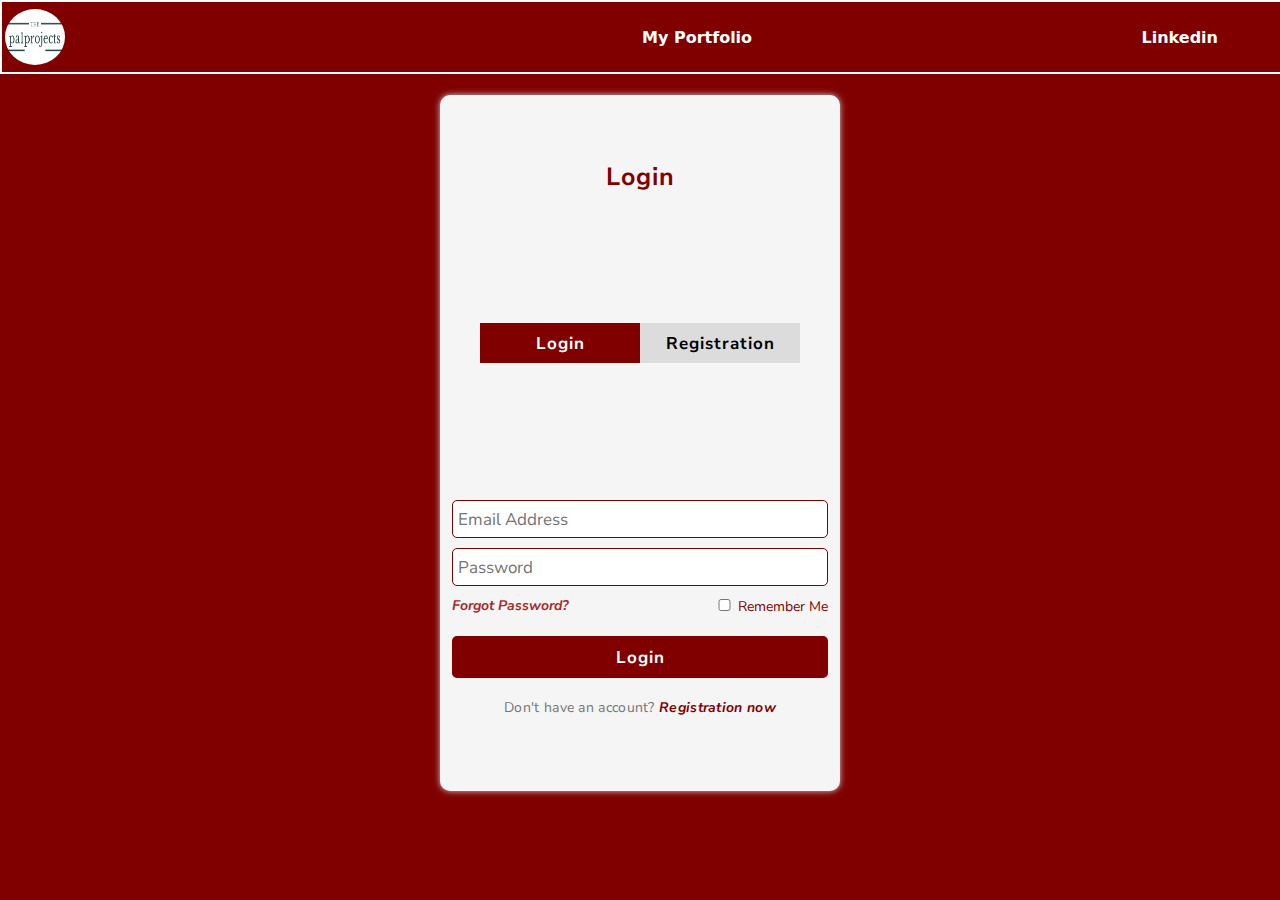
<file: Index.html>
<!DOCTYPE html>
<html>
<head>
	<meta charset="utf-8">
	<meta name="viewport" content="width=device-width, initial-scale=1">
	<title>Login & Registration</title>
	<link rel="stylesheet" href="style.css">
</head>
<body>
	<div class="container">
        <!-- /*________________________ navbar_____________________________ */ -->
     <nav>
        <img src="pa1logo.PNG" alt="logo" class="nav-logo">
        <!-- <div class="nav-title">
            <h6><strong> SVU-MCA-PDF's</strong></h6>
        </div> -->
        <div class="nav-links">
            <a href="" class="nav-link" >My Portfolio</a>
            <a href="https://www.linkedin.com/in/pavankalyan-akola/" target="_blank" class="nav-link nav-link-margin">Linkedin</a>
        </div>
    </nav>
     <!-- /*________________________ navbar_____________________________ */ -->
        <div id="LoginAndRegistrationForm">
			<h1 id="formTitle">Login</h1>
			<div id="formSwitchBtn">
				<button onclick="ShowLoginForm()"  id="ShowLoginBtn" class="active">Login</button>
				<button onclick="ShowRegistrationForm()"  id="ShowRegistrationBtn">Registration</button>
			</div>
			<div id="LoginFrom">
				<form action="#">
					<div class="center">
						<input id="LoginEmail" class="input-text" type="text" placeholder="Email Address"> 
						<input id="LoginPassword" class="mt-10 input-text" type="password" placeholder="Password">
					</div>
					
					<div class="forgot-pass-remember-me mt-10">
						<div class="forgot-pass">
							<a id="ForgotPassword" href="JavaScript:void(0);" onclick="ShowForgotPasswordForm()" >Forgot Password?</a>
						</div>
						<div class="remember-me">
							<input id="rememberMe" type="checkbox">
							<label for="rememberMe">Remember Me</label>
						</div>
					</div>

					<div class="center mt-20">
						<input onclick="return ValidateLoginForm();"  class="Submit-Btn" type="submit" value="Login" id="LoginBtn">
					</div>
				</form>
				<p class="center mt-20 dont-have-account">
					Don't have an account? 
					<a href="JavaScript:void(0);" onclick="ShowRegistrationForm()">Registration now</a>
				</p>
			</div>
			<div id="RegistrationFrom">
				<form action="#">
					<div class="center">
						<input id="RegiName" class="input-text" type="text" placeholder="Full Name">
						<input id="RegiEmailAddres" class="input-text mt-10" type="email" placeholder="Email Address">
						<input id="RegiPassword" class="mt-10 input-text" type="password" placeholder="Password">
						<input id="RegiConfirmPassword" class="mt-10 input-text" type="password" placeholder="Confirm Password">
					</div>
					<div class="center mt-20">
						<input onclick="return ValidateRegistrationForm();" class="Submit-Btn" type="submit" value="Registration" id="RegistrationitBtn">
					</div>
				</form>
				<p class="center mt-20 already-have-account">
					Already have an account? 
					<a href="#" onclick="ShowLoginForm()">Login now</a>
				</p>
			</div>
			<div id="ForgotPasswordForm">
				<form action="">
					<div class="center mt-20">
						<input class="input-text " type="email" id="forgotPassEmail" placeholder="Email Address">
					</div>
					<div class="center mt-20">
						<input onclick="return ValidateForgotPasswordForm();" class="Submit-Btn" type="submit" value="Reset Password" id="PasswordResetBtn" >
					</div>
				</form>
				<p class="center mt-20 already-have-account">
					Back to the 
					<a href="JavaScript:void(0);" onclick="ShowLoginForm()">Login page</a> | <a href="JavaScript:void(0);" onclick="ShowRegistrationForm()">Registration page</a>
				</p>
			</div>
		</div>
		
	</div>

	<script src="main.js" type="text/javascript"></script>
	<script src="validation.js" type="text/javascript"></script>
</body>
</html>
</file>
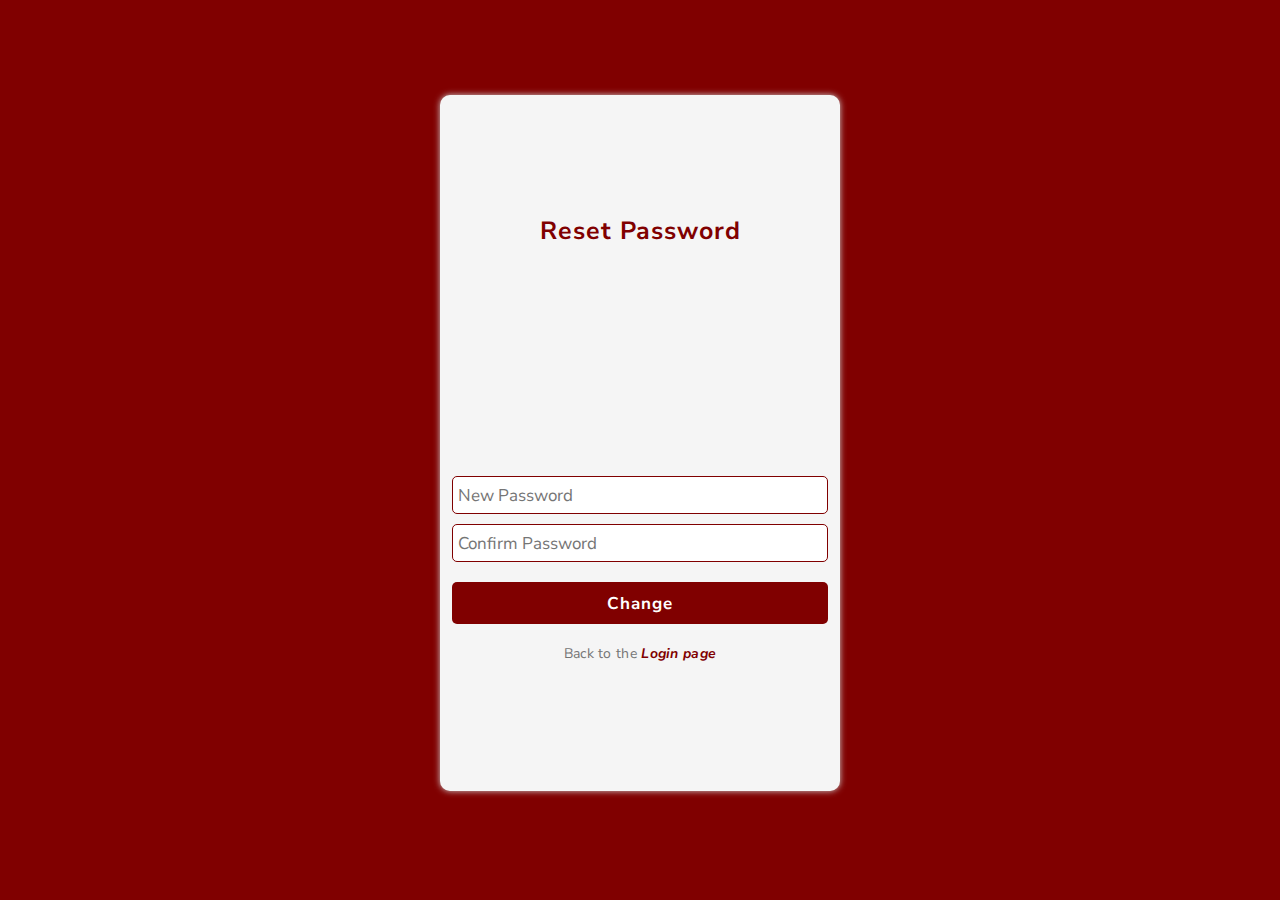
<file: reset-password.html>
<!DOCTYPE html>
<html>
<head>
	<meta charset="utf-8">
	<meta name="viewport" content="width=device-width, initial-scale=1">
	<title>Rest Password</title>
	<link rel="stylesheet" href="style.css">
</head>
<body>
	<div class="container">
		<div id="LoginAndRegistrationForm">
			<h1 id="formTitle">Reset Password</h1>
			<div id="ResetPasswordForm">
				<form action="">
					<div class="center">
						<input id="NewPassword" class="mt-10 input-text" type="password" placeholder="New Password">
						<input id="ConfirmNewPassword" class="mt-10 input-text" type="password" placeholder="Confirm Password">
					</div>
					<div class="center mt-20">
						<input onclick="return ValidateResetPasswordForm();" class="Submit-Btn" type="submit" value="Change" id="PasswordChangeBtn">
					</div>
				</form>
				<p class="center mt-20 already-have-account">
					Back to the 
					<a href="index.html" >Login page</a> </a>
				</p>
			</div>

		</div>
	</div>

	<script src="validation.js" type="text/javascript"></script>
</body>
</html>
</file>
<file: style.css>
@import url('https://fonts.googleapis.com/css2?family=Nunito+Sans:ital,wght@0,200;0,300;1,200&display=swap');
/*font-family: 'Nunito Sans', sans-serif;*/
/* _____________navbar_______________ */
body{
    height: 100vh;
    width: 100vw;
    margin: 0;
    font-family: system-ui, -apple-system, BlinkMacSystemFont, 'Segoe UI', Roboto, Oxygen, Ubuntu, Cantarell, 'Open Sans', 'Helvetica Neue', sans-serif
}
nav{
    position: fixed;
    display: flex;
    justify-content: space-between;
    border: 2px solid white;
    height: 70px;
    background-color: maroon;
    width: 100vw;
    align-items: center;
	top:0;
	left:0;
}
.nav-logo{
    border-radius: 50%;
    border: none;
    height: 80%;
    width: 60px;
    margin: auto 3px;
}
.nav-links{
    align-items: center;
    display: flex;
    justify-content: space-between;
    width: 50%;
    font-weight: bold;
}
.nav-link{
    color: white;
    text-decoration: none;
    display: flex;
    justify-content: space-between;
    align-items: center;
}
.nav-link-margin{
    margin: auto 10%;
}
.nav-title{
    color: whitesmoke;
    width: 30%;
    font-size: 13px;
    align-items: center;
    height: 80%;
    margin: auto;
}
@media(max-width: 586px){
    .nav-title{
        color: whitesmoke;
        width: 35%;
        font-weight: 5px;
        align-items: center;
        height: 80%;
        margin: auto;
    }
    .nav-logo{
        width: 15%;
    }
    .nav-links{
    align-items: center;
    display: flex;
    justify-content: space-between;
    width: 50%;
    font-weight: bold;
    }
}
/* _____________navbar_______________ */
.center{
	text-align: center;
}
.mt-10{
	margin-top: 10px;
}
.mt-20{
	margin-top: 20px;
}
.container{
	display: fixed;
	max-height:100%;
	height: 100%;
   	width: 100%;
	max-width: 100%;
	background-color: maroon;
        display: flex;
        flex-wrap: wrap;
	padding: 15px;
	box-sizing: border-box;
}
#LoginAndRegistrationForm{
	display: fixed;
	max-width: 400px;
	width: 100%;
	height: 80%;
    background: #f5f5f5;
	margin: 80px auto;
	border-radius: 10px;
	box-sizing: border-box;
	padding: 1px 12px;
	box-shadow: 0px 0px 6px 0px #cdcdcd;
    display: flex;
	flex-wrap: wrap;
	align-items: center;
	justify-content: center;
}
#formTitle{
	height: 10px;
	font-family: 'Nunito Sans', sans-serif;
	font-weight: bolder;
	letter-spacing: 1px;
	font-size: 25px;
    color: #800000;
	margin-top: 5px;
	
}

#formSwitchBtn{
	display: flex;
	justify-content: center;
	padding: 20px 0px;
    flex-wrap: wrap;
}
#formSwitchBtn button{
	font-size: 17px;
	letter-spacing: 1px;
	font-family: 'Nunito Sans', sans-serif;
	font-weight: bolder;
	width: 160px;
	height: 40px;
	border: 0px;
	cursor: pointer;
	position: relative;
	background: transparent;
    background-color: gainsboro;
	transition: 0.4s;
	flex-basis: 50%;
	max-width: 200px;
}
#formSwitchBtn .active{
	color: #fff;
	background-color: #800000;
}
.input-text{
	width: 100%;
	height: 38px;
	border: 0px;
	border: 1px solid #800000;
	box-sizing: border-box;
	padding: 5px;
	border-radius: 5px;
	font-size: 17px;
	font-family: 'Nunito Sans', sans-serif;
}

.input-text:focus{
	outline: none;
}

.forgot-pass-remember-me{
	display: flex;
	justify-content: space-between;
	flex-wrap: wrap;
	gap: 90px;
	font-size: 14px;
}

.forgot-pass-remember-me #ForgotPassword{
    color: #a52a2a; 
	font-weight: bold;
	transition: 0.4s;
	font-size: 14px;
}
.forgot-pass-remember-me #ForgotPassword:hover{
	color: #008d7f;
}

.forgot-pass-remember-me input{
	height: 12px;
}
.forgot-pass-remember-me label{
    color: #800000;
    font-family: 'Nunito Sans', sans-serif;
}
.forgot-pass-remember-me a{
	text-decoration: none;
	font-family: 'Nunito Sans', sans-serif;
	font-style: italic;
}
.Submit-Btn{
	width: 100%;
	height: 42px;
	border: 0px;
	border-radius: 5px;
	cursor: pointer;
	font-size: 17px;
	letter-spacing: 1px;
	font-family: 'Nunito Sans', sans-serif;
	font-weight: bolder;
	transition: 0.4s;
    background-color: #800000;
	color: #fff;
}
.Submit-Btn:hover{
    background-color: #a52a2a;
	color: #fff;
	
}
.dont-have-account,
.already-have-account{
	font-family: 'Nunito Sans', sans-serif;
	letter-spacing: 0.3px;
	font-size: 14px;
	color: #747474;
}
.dont-have-account a,
.already-have-account a{
	font-family: 'Nunito Sans', sans-serif;
	font-style: italic !important;
	text-decoration: none;
    color: #800000;
	font-weight: bold;
	transition: 0.4s;
}
.dont-have-account a:hover,
.already-have-account a:hover{
	color: #008d7f;
}

#RegistrationFrom,
#ForgotPasswordForm{
	display: none;
}
.error-input{
	border: 1px solid #ff5b5b;
}
.error-message{
	font-size: 11px; 
	font-weight: bold; 
	color: #ff5b5b;
	text-align: left; 
	margin: 0px; 
	padding: 0px; 
	margin-top: 2px; 
}
</file>
